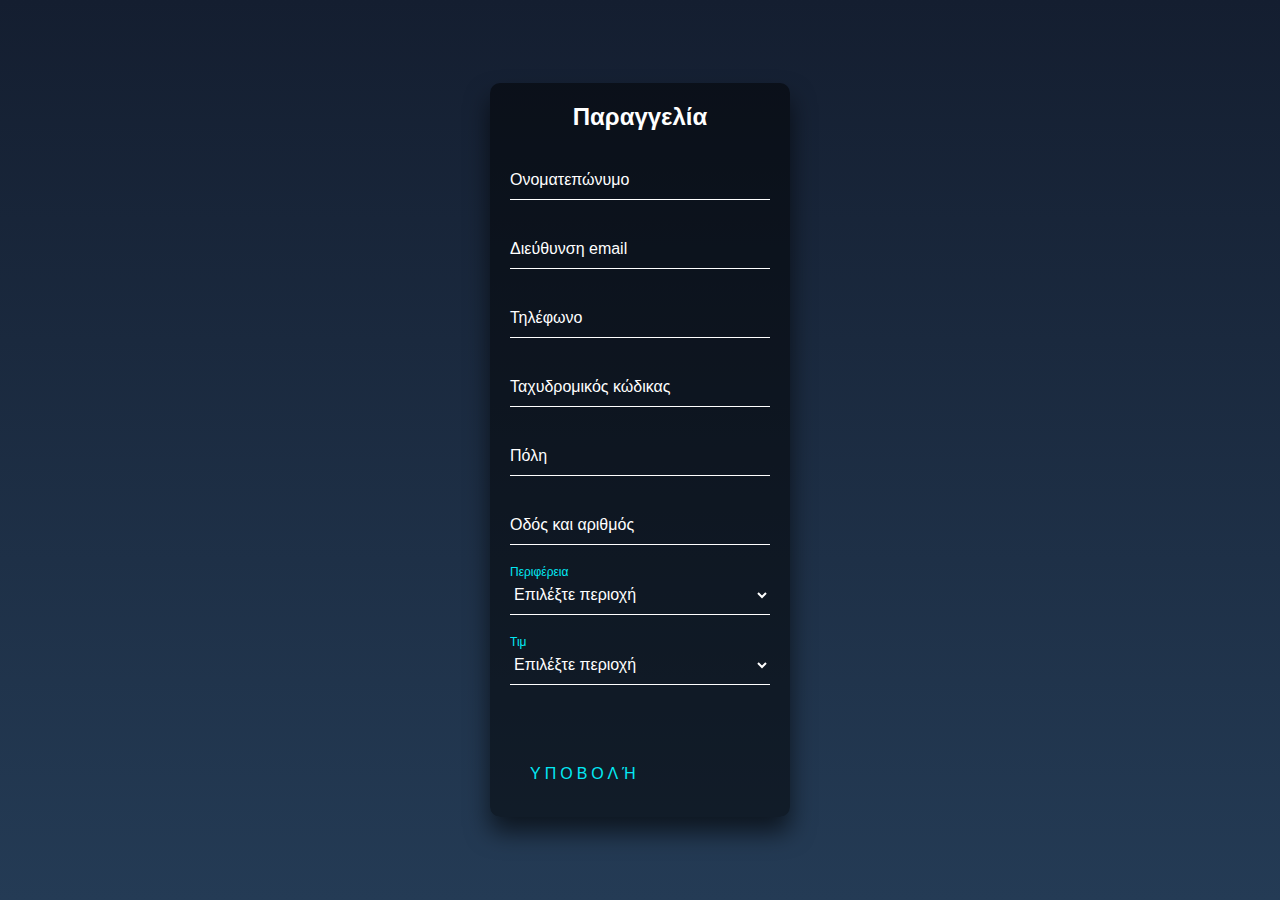
<file: index.html>
<!DOCTYPE html>
<html>
    <head>
        <title>...</title>
        <meta charset="utf-8">
        <link rel="stylesheet" href="style.css">
    </head>
    <body>
        <div class="login-box">
            <h2>Παραγγελία</h2>
            <form>
              <div class="user-box">
                <input type="text" name="" required="">
                <label>Ονοματεπώνυμο</label>
              </div>
              <div class="user-box">
                <input type="text" name="" required>
                <label>Διεύθυνση email</label>
              </div>
              <div class="user-box">
                <input type="text" name="" required>
                <label>Τηλέφωνο</label>
              </div>
              <div class="user-box">
                <input type="text" name="" required>
                <label>Ταχυδρομικός κώδικας</label>
              </div>
              <div class="user-box">
                <input type="text" name="" required="">
                <label>Πόλη</label>
              </div>
              <div class="user-box">
                <input type="text" name="" required="">
                <label>Οδός και αριθμός</label>
              </div>
              <div class="user-box border-select">
                <select name="" required>
                    <option value="" disabled selected>Επιλέξτε περιοχή</option>
                    <option value="Μακεδονία">Μακεδονία</option>
                    <option value="Θεσσαλία">Θεσσαλία</option>
                    <option value="Ηπειρος">Ηπειρος</option>
                    <!-- Προσθέστε όσες επιλογές χρειάζεστε -->
                </select>
                <label>Περιφέρεια</label>
            </div>
            <div class="user-box border-select">
              <select name="" required>
                  <option value="" disabled selected>Επιλέξτε περιοχή</option>
                  <option value="Μακεδονία">Ναι</option>
                  <option value="Θεσσαλία">Όχι</option>
                  <!-- Προσθέστε όσες επιλογές χρειάζεστε -->
              </select>
              <label>Τιμ</label>
          </div>
              <a href="#">
                <span></span>
                <span></span>
                <span></span>
                <span></span>
                Υποβολή
              </a>
            </form>
          </div>
    </body>
</html>
</file>
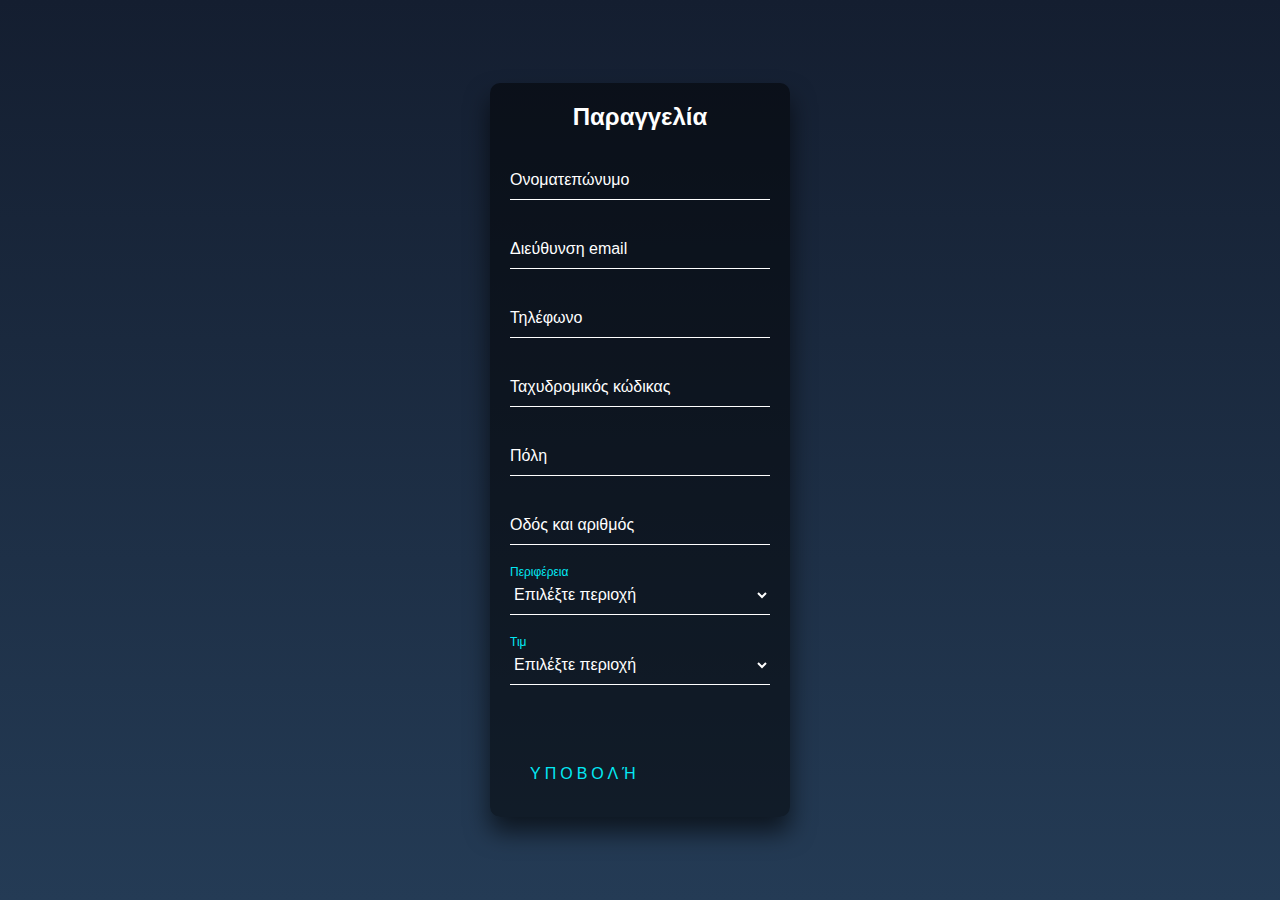
<file: main.html>
<!DOCTYPE html>
<html>
    <head>
        <title>...</title>
        <meta charset="utf-8">
        <link rel="stylesheet" href="style.css">
    </head>
    <body>
        <div class="login-box">
            <h2>Παραγγελία</h2>
            <form>
              <div class="user-box">
                <input type="text" name="" required="">
                <label>Ονοματεπώνυμο</label>
              </div>
              <div class="user-box">
                <input type="text" name="" required>
                <label>Διεύθυνση email</label>
              </div>
              <div class="user-box">
                <input type="text" name="" required>
                <label>Τηλέφωνο</label>
              </div>
              <div class="user-box">
                <input type="text" name="" required>
                <label>Ταχυδρομικός κώδικας</label>
              </div>
              <div class="user-box">
                <input type="text" name="" required="">
                <label>Πόλη</label>
              </div>
              <div class="user-box">
                <input type="text" name="" required="">
                <label>Οδός και αριθμός</label>
              </div>
              <div class="user-box border-select">
                <select name="" required>
                    <option value="" disabled selected>Επιλέξτε περιοχή</option>
                    <option value="Μακεδονία">Μακεδονία</option>
                    <option value="Θεσσαλία">Θεσσαλία</option>
                    <option value="Ηπειρος">Ηπειρος</option>
                    <!-- Προσθέστε όσες επιλογές χρειάζεστε -->
                </select>
                <label>Περιφέρεια</label>
            </div>
            <div class="user-box border-select">
              <select name="" required>
                  <option value="" disabled selected>Επιλέξτε περιοχή</option>
                  <option value="Μακεδονία">Ναι</option>
                  <option value="Θεσσαλία">Όχι</option>
                  <!-- Προσθέστε όσες επιλογές χρειάζεστε -->
              </select>
              <label>Τιμ</label>
          </div>
              <a href="#">
                <span></span>
                <span></span>
                <span></span>
                <span></span>
                Υποβολή
              </a>
            </form>
          </div>
    </body>
</html>
</file>
<file: style.css>
html {
  height: 100%;
}

body {
  margin: 0;
  padding: 0;
  font-family: sans-serif;
  background: linear-gradient(#141e30, #243b55);
}

.login-box {
  position: absolute;
  top: 50%;
  left: 50%;
  width: 300px; /* Μειώστε το πλάτος του κουτιού */
  padding: 20px; /* Μειώστε το πάχος του padding */
  transform: translate(-50%, -50%);
  background: rgba(0, 0, 0, 0.5);
  box-sizing: border-box;
  box-shadow: 0 15px 25px rgba(0, 0, 0, 0.6);
  border-radius: 10px;
}
  
  .login-box h2 {
    margin: 0 0 30px;
    padding: 0;
    color: #fff;
    text-align: center;
  }
  
  .login-box .user-box {
    position: relative;
  }
  
  .login-box .user-box input {
    width: 100%;
    padding: 10px 0;
    font-size: 16px;
    color: #fff;
    margin-bottom: 30px;
    border: none;
    border-bottom: 1px solid #fff;
    outline: none;
    background: transparent;
  }
  .login-box .user-box label {
    position: absolute;
    top:0;
    left: 0;
    padding: 10px 0;
    font-size: 16px;
    color: #fff;
    pointer-events: none;
    transition: .5s;
  }
  
  .login-box .user-box input:focus ~ label,
  .login-box .user-box input:valid ~ label {
    top: -20px;
    left: 0;
    color: #03e9f4;
    font-size: 12px;
  }
  
  .login-box form a {
    position: relative;
    display: inline-block;
    padding: 10px 20px;
    color: #03e9f4;
    font-size: 16px;
    text-decoration: none;
    text-transform: uppercase;
    overflow: hidden;
    transition: .5s;
    margin-top: 40px;
    letter-spacing: 4px
  }
  
  .login-box a:hover {
    background: #03e9f4;
    color: #fff;
    border-radius: 5px;
    box-shadow: 0 0 5px #03e9f4,
                0 0 25px #03e9f4,
                0 0 50px #03e9f4,
                0 0 100px #03e9f4;
  }
  
  .login-box a span {
    position: absolute;
    display: block;
  }
  
  .login-box a span:nth-child(1) {
    top: 0;
    left: -100%;
    width: 100%;
    height: 2px;
    background: linear-gradient(90deg, transparent, #03e9f4);
    animation: btn-anim1 1s linear infinite;
  }
  
  @keyframes btn-anim1 {
    0% {
      left: -100%;
    }
    50%,100% {
      left: 100%;
    }
  }
  
  .login-box a span:nth-child(2) {
    top: -100%;
    right: 0;
    width: 2px;
    height: 100%;
    background: linear-gradient(180deg, transparent, #03e9f4);
    animation: btn-anim2 1s linear infinite;
    animation-delay: .25s
  }
  
  @keyframes btn-anim2 {
    0% {
      top: -100%;
    }
    50%,100% {
      top: 100%;
    }
  }
  
  .login-box a span:nth-child(3) {
    bottom: 0;
    right: -100%;
    width: 100%;
    height: 2px;
    background: linear-gradient(270deg, transparent, #03e9f4);
    animation: btn-anim3 1s linear infinite;
    animation-delay: .5s
  }
  
  @keyframes btn-anim3 {
    0% {
      right: -100%;
    }
    50%,100% {
      right: 100%;
    }
  }
  /* Προσθήκη στυλ για το select όταν είναι επιλεγμένο ή έχει εισαχθεί τιμή */
.login-box .user-box select:focus ~ label,
.login-box .user-box select:valid ~ label,
.login-box .user-box select:not(:placeholder-shown) ~ label {
    top: -20px;
    left: 0;
    color: #03e9f4;
    font-size: 12px;
}
.login-box .user-box input,
.login-box .user-box select { /* Προσθήκη κοινών στυλ για input και select */
    width: 100%;
    padding: 10px 0;
    font-size: 16px;
    color: #fff;
    margin-bottom: 30px;
    border: none;
    border-bottom: 1px solid #fff;
    outline: none;
    background: transparent;
}
  
  .login-box a span:nth-child(4) {
    bottom: -100%;
    left: 0;
    width: 2px;
    height: 100%;
    background: linear-gradient(360deg, transparent, #03e9f4);
    animation: btn-anim4 1s linear infinite;
    animation-delay: .75s
  }
  
  @keyframes btn-anim4 {
    0% {
      bottom: -100%;
    }
    50%,100% {
      bottom: 100%;
    }
  }
  /* Προσαρμοστικό CSS για Safari */
  /* Συγκεκριμένος κώδικας που εφαρμόζεται μόνο στο Safari */
</file>
